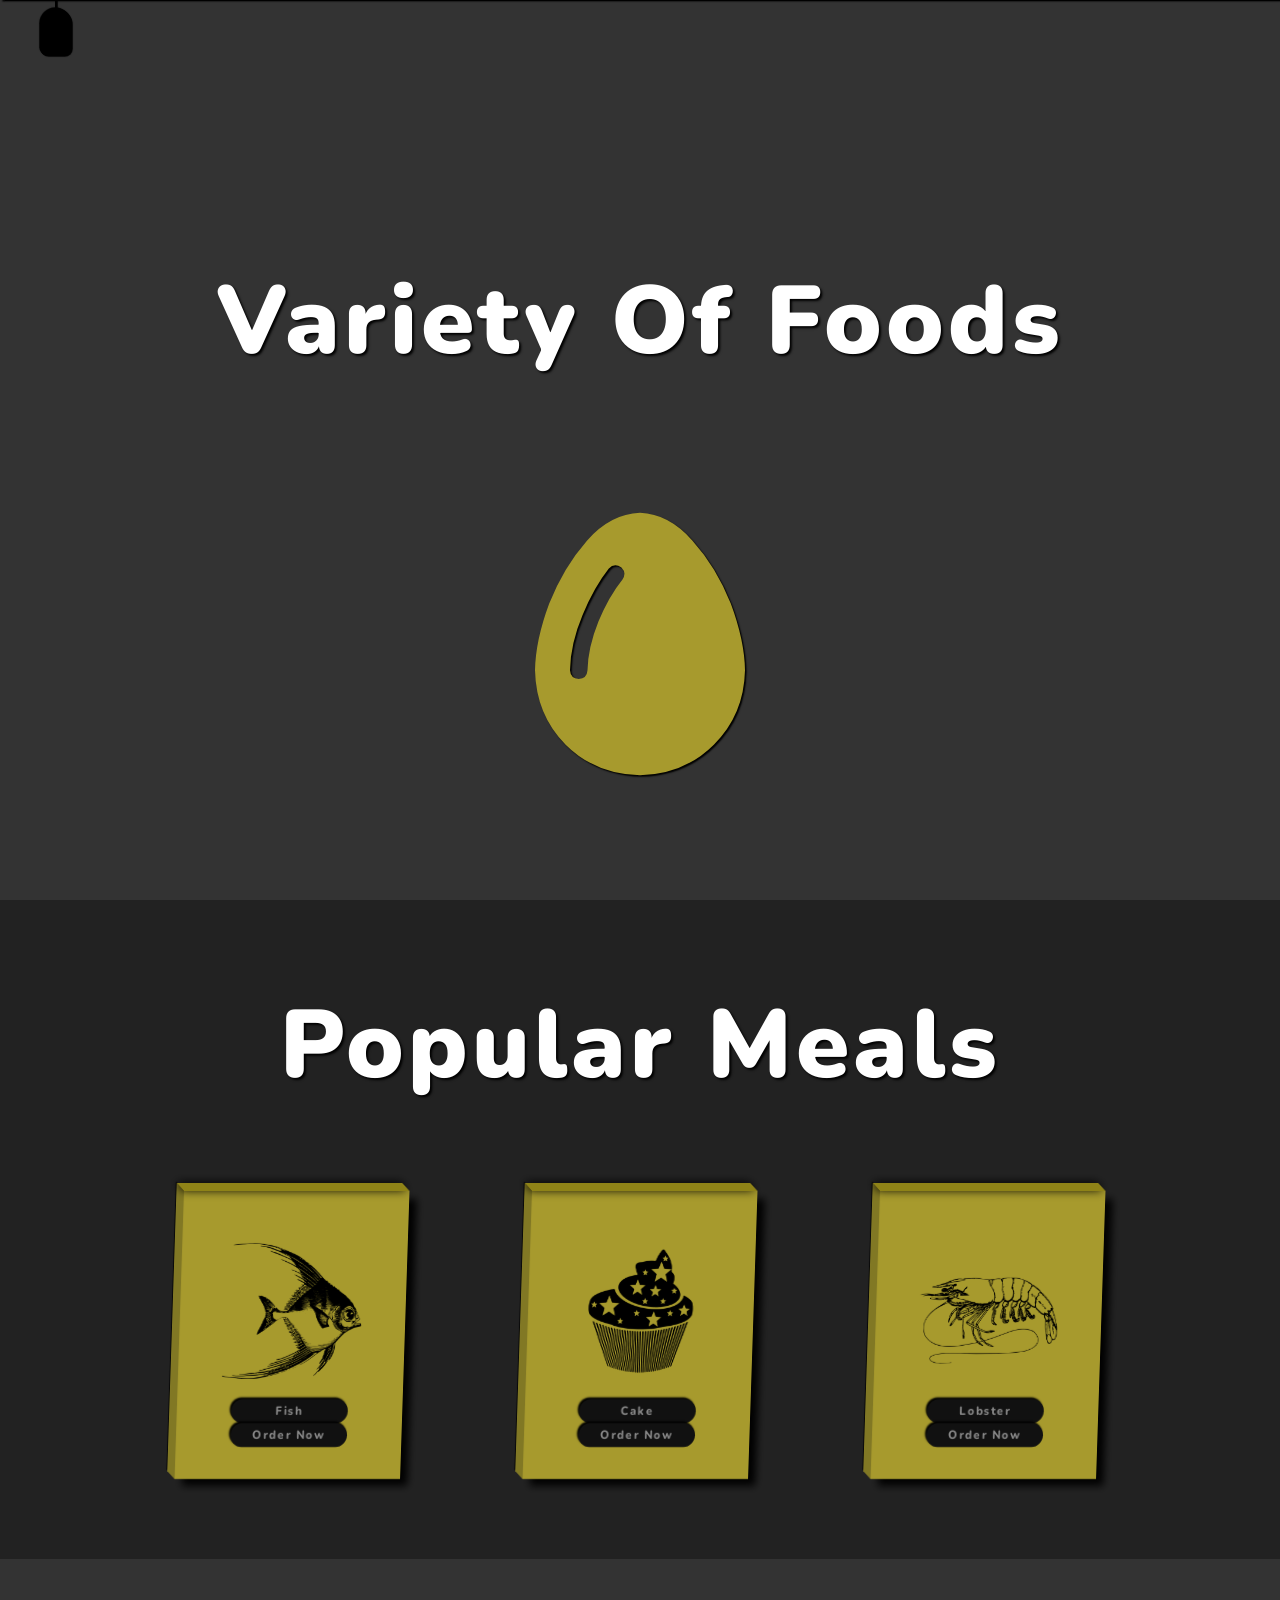
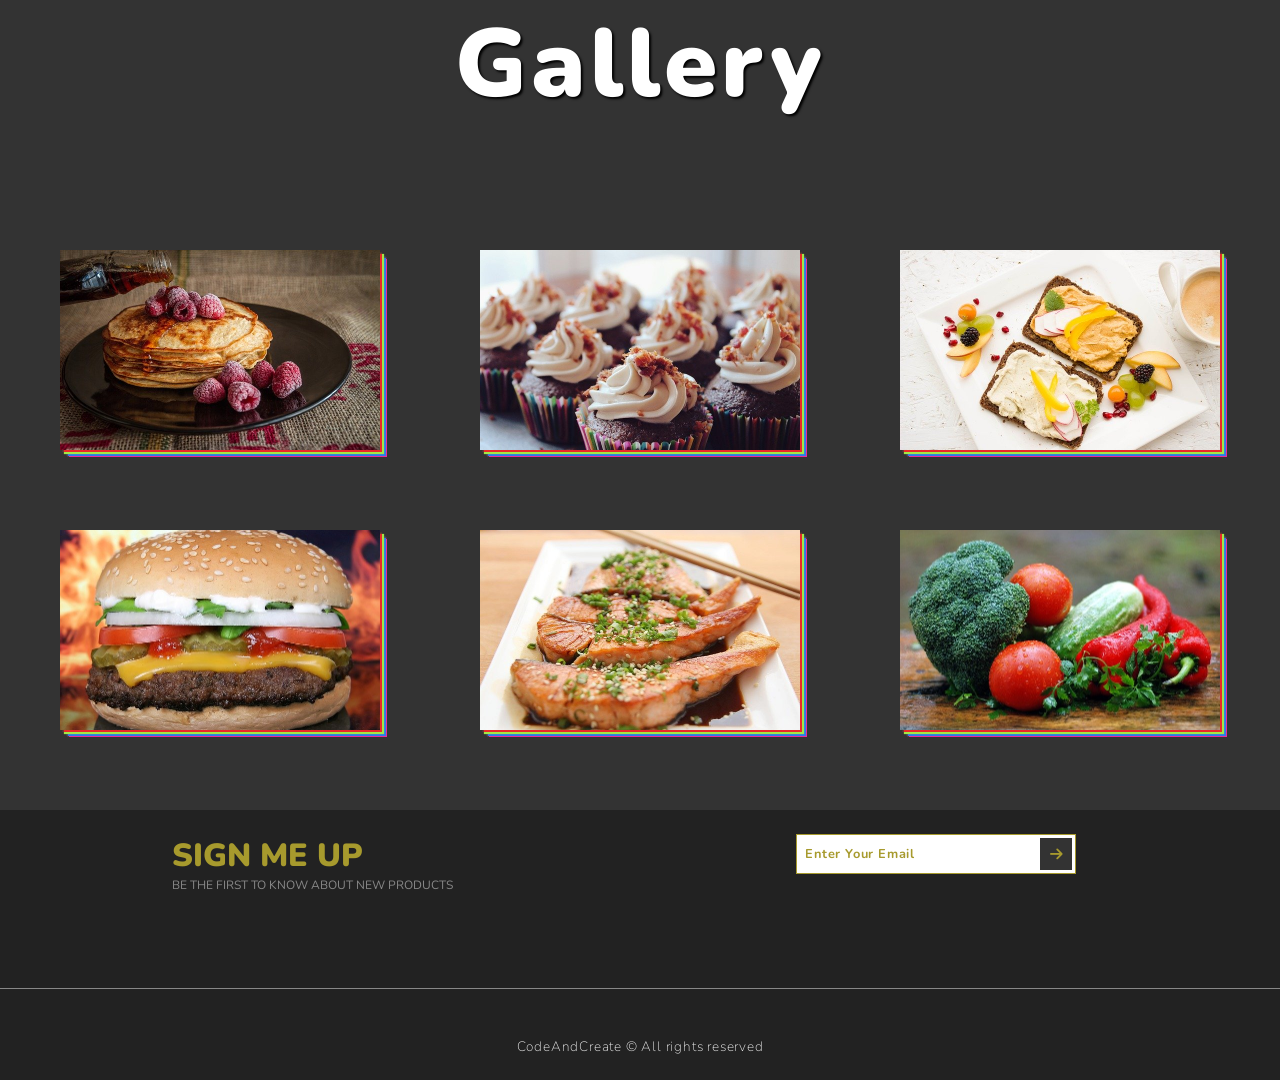
<file: index.html>
<!DOCTYPE html>
<html lang="en">
    <head>
        <meta charset="UTF-8">
        <meta name="viewport"content="width=device-width,initial scale=1.0">
        <title>Foods</title>
        <link rel="stylesheet"href="food.css">
        <link rel="stylesheet"href="https://cdnjs.cloudflare.com/ajax/libs/font-awesome/6.0.0-beta3/css/all.min.css">
        
</head>
<body>
    <!-- Navbar  -->
    <nav class="navbar target">
        <a href="#" class="navbar-link">
            <i class="fas fa-home"></i>
            <span>Home</span>
        </a>
        <a href="#" class="navbar-link">
            <i class="fas fa-utensils"></i>
            <span>Meals</span>
        </a>
        <a href="#" class="navbar-link">
            <i class="fas fa-hamburger"></i>
            <span>Burger</span>
        </a>
        <a href="#" class="navbar-link">
            <i class="fas fa-pizza-slice"></i>
            <span>Pizza</span>
        </a>
        <a href="#" class="navbar-link">
            <i class="fas fa-blender-phone"></i>
            <span>Contact</span>
        </a>
    </nav>
    <div class="menu target"></div>
    <!-- End of Navbar  -->
    <div class="container">
        <!-section 1->
        <section class="section-1">
<h1 class="section-heading class">
    Variety of foods
</h1>
<div class="section-1-icons">
    <i class="change fas fa-egg"></i>
    <i class="fas fa-stroopwafel"></i>
    <i class="fas fa-cheese"></i>
    <i class="fas fa-hotdog"></i>
    <i class="fas fa-drumstick-bite"></i>
    <i class="fas fa-apple-alt"></i>
    <i class="fas fa-ice-cream"></i>
    <i class="fas fa-fish"></i>
    <i class="fas fa-cookie"></i>
    <i class="fas fa-seedling"></i>
</div>
        </section>
        <!-end of section->

        <!-section 2->
        <section class="section-2">
            <h1 class="section-heading">Popular meals</h1>
            <div class="cards-container">
                <div class="card">
                    <img src="images\card-img-1.png" class="card-img">
                    <h3 class="card-btn">Fish</h3>
                    <button class="card-btn">Order now</button>
                </div>
                <div class="card">
                    <img src="images\card-img-2.png" class="card-img">
                    <h3 class="card-btn">Cake</h3>
                    <button class="card-btn">Order now</button>
                </div>
                <div class="card">
                    <img src="images/card-img-3.png" class="card-img">
                    <h3 class="card-btn">lobster</h3>
                    <button class="card-btn">Order now</button>
                </div>
            </div>
        </section>
        <!-section3->
        <section class="section-3">
            <h1 class="section-heading">Gallery</h1>
            <div class="gallery">
                <a href="#" class="gallery-link" title="Order Now">
                    <img src="images/gallery-img-1.jpg" class="food-img" />
                    <h3 class="food-name">Pancakes</h3>
                    <p class="food-description">
                        A thin,flat,circular piece of cooked batter made from milk, 
                        flour, and eggs and eaten hot with a sweet or savoury filling inside.
                    </p>
                </a>
                <a href="#" class="gallery-link" title="Order Now">
                    <img src="images/gallery-img-2.jpg" class="food-img" />
                    <h3 class="food-name">Cupcakes</h3>
                    <p class="food-description">
                        A small cake may be baked in a small thin paper or aluminum cup,
                        frosting and other cake decorations such as fruit and candy may be applied.
                    </p>
                </a>
                <a href="#" class="gallery-link" title="Order Now">
                    <img src="images/gallery-img-3.jpg" class="food-img" />
                    <h3 class="food-name">Hummus</h3>
                    <p class="food-description">
                    Traditionally made of pureed or mashed cooked chickpeas mixed with 
                    tahini—a toasted sesame condiment—and diced garlic, lemon juice, and salt.
                    </p>
                </a>
                <a href="#" class="gallery-link" title="Order Now">
                    <img src="images/gallery-img-4.jpg" class="food-img" />
                    <h3 class="food-name">Hamburger</h3>
                    <p class="food-description">
                    Usually a patty of ground meat, typically beef—placed inside a sliced bun or bread roll. 
                    oftenly served with cheese, lettuce, tomato, onion, pickles, bacon, or chilis;condiments such as ketchup, mustard, mayonnaise.
                    </p>
                </a>
                <a href="#" class="gallery-link" title="Order Now">
                    <img src="images/gallery-img-5.jpg" class="food-img" />
                    <h3 class="food-name">Salmon</h3>
                    <p class="food-description">
                    Here, pastry chef Paola Velez mixes green sofrito with garlic, shiro miso, butter, and
                    lemon for a deeply flavorful sheet-pan salmon dinner.
                    </p>
                </a>
                <a href="#" class="gallery-link" title="Order Now">
                    <img src="images/gallery-img-6.jpg" class="food-img" />
                    <h3 class="food-name">Vegetables</h3>
                    <p class="food-description">
                    a dish designed to serve vegetables from.
                    </p>
                </a>
            </div>
        </section>
        <!-End of section-3->
        <!-- Section 4 -->
        <section class="section-4">
            <div class="section-4-text">
                <h2 class="section-4-heading">Sign Me Up</h2>
                <p class="section-4-paragraph">
                    BE THE FIRST TO KNOW ABOUT NEW PRODUCTS
                </p>
            </div>
            <form class="signup-form ">
                <input
                    type="email"
                    class="signup-form-input"
                    placeholder="Enter Your Email"
                />
                <button type="submit" class="signup-form-btn">
                    <i class="fas fa-arrow-right"></i>
                </button>
            </form>
            <p class="copyright">CodeAndCreate &copy; All rights reserved</p>
        </section>
        <!-- End of Section 4 -->
        
    </div>

    
    <script src="food.js"></script>
</body>
</html>
</file>
<file: food.css>
@import url("https://fonts.googleapis.com/css2?family=Nunito:ital,wght@0,200;0,300;0,400;0,500;0,600;0,700;0,800;0,900;1,300;1,400;1,500;1,600;1,700;1,800;1,900&display=swap" );

/*common styles*/
* {
    margin:0;
    padding:0;
    box-sizing:border-box;
    text-decoration:none;
    outline:none;
    font-family:"Nunito",san-serif;
    font-weight:400;

}
html{
    font-size:62.5%
}
.section-heading {
    font-size: 12rem;
    font-weight: 900;
    color: #fff;
    text-align: center;
    text-transform: capitalize;
    letter-spacing: 0.5rem;
    text-shadow: 0.3rem 0.3rem 0.3rem #000;
  }
/*End of common Styles*/
/* Navbar */
.navbar {
width: 100%;
height: 14rem;
background-color: #000;
position: fixed;
top: -14rem;
z-index: 150;
display: flex;
justify-content: center;
align-items: center;
box-shadow: 0.2rem 0.2rem 0.2rem #000;
/* text-align: center; */
transition: top 0.4s;
}

.navbar.change {
top: 0;
transition: top 0.4s 0.2s;
}

.navbar-link {
color: #aaa;
margin: 0 4rem;
display: flex;
flex-direction: column;
justify-content: center;
align-items: center;
/* position: relative; */
opacity: 0;
transition: color 0.3, opacity, 2s;
}

.change .navbar-link {
opacity: 1;
}

.change .navbar-link:nth-child(1) {
transition: opacity 0.4s 0.5s, color 0.3s;
}

.change .navbar-link:nth-child(2) {
transition: opacity 0.4s 0.6s, color 0.3s;
}

.change .navbar-link:nth-child(3) {
transition: opacity 0.4s 0.7s, color 0.3s;
}

.change .navbar-link:nth-child(4) {
transition: opacity 0.4s 0.8s, color 0.3s;
}

.change .navbar-link:nth-child(5) {
transition: opacity 0.4s 0.9s, color 0.3s;
}

.navbar-link:hover {
color: #fff;
}

.navbar-link i {
font-size: 7rem;
}

.navbar-link span {
font-size: 2.5rem;
font-weight: 900;
letter-spacing: 0.5rem;
margin-top: 0.5rem;
}

.menu {
width: 4rem;
height: 6rem;
background-color: #000;
position: fixed;
top: 1rem;
left: 5rem;
border-radius: 30rem 30rem 15rem 15rem;
box-shadow: 0.1rem 0.1rem 0.1rem #000, -0.1rem -0.1rem 0.1rem #000;
cursor: pointer;
z-index: 100;
transition: top 0.4s 0.2s;
}

.menu.change {
top: 15rem;
transition: top 0.4s;
}

.menu::before {
content: "";
width: 0.3rem;
height: 15rem;
background-color: #000;
position: absolute;
top: -15rem;
left: calc(50% - 0.15rem);
box-shadow: 0.1rem 0rem 0.1rem #000;
/* transition: all 0.4s; */
}

/* End of Navbar */

/*section 1*/
.section-1{
    width:100%;
    height:100vh;
    background-color:#333;
    display:flex;
    flex-direction:column;
    align-items:center;
    justify-content:space-evenly;

}
.section-heading{
    font-size:12rem;
    font-weight:900;
    color:#fff;
    text-align:centre;
    text-transform:capitalize;
    letter-spacing: 0.5rem;
    text-shadow:0.3rem 0.3rem 0.3 #000;
    
}
.section-1-icons i{
    font-size:35rem;
    color:#a79a2d;
    position:absolute;
    transform:translate(-50%,-50%)scale(0);
    text-shadow:0.2rem 0.2rem 0.2rem #000;
    transition: transform 0.3s;
}
.section-1-icons i.change{
    transform:translate(-50%,-50%)scale(1);
    transition: transform 0.3s 0.3s;

}
/*End of Section 1*/

/*Section 2*/
.section-2{
    width:100%;
    height:100vh;
    background-color:#222;
    display:flex;
    flex-direction:column;
    justify-content:space-between;
    padding:10rem 0;
}

.cards-container{
    display:flex;
    justify-content:space-evenly;
    padding:0 5%;
}

.card-wrapper {
    perspective: 1000rem;
}

.card{
    width:30rem;
    background-color:#a79a2d;
    padding:4rem;
    display:flex;
    flex-direction:column;
    justify-content:space-between;
    align-items:center;
    box-shadow:1rem 1rem 1rem #000;
    position:relative;
    transform:rotateY(20deg)skewX(-2deg);
    transition: transform 0.5s, box-shadow 0.5s;
}

.card:hover{
    transform:rotateY(20deg)skewX(-20deg)skewX(-2deg)translateY(-3rem);
    box-shadow:2rem 2rem 2rem #000;
}

.card::before {
    content: "";
    height: 100%;
    width: 1rem;
    background-color: #817824;
    position: absolute;
    top: 0;
    left: -1rem;
    transform: skewY(45deg);
    transform-origin: right;
    box-shadow: -0.1rem -0.1rem 0.1rem #000;
  }

.card::after{
    content:"";
    height:1rem;
    width:100%;
    background-color:#8f8317;
    position:absolute;
    top:-1rem;
    left:0;
    transform:skewX(45deg);
    transform-origin:bottom;
    box-shadow:-0.1rem -0.1rem 1rem #000;
}
.card-img{
    width: 100%;
}

.card-name{
    font-size:3rem;
    font-weight:900;
    text-transform:uppercase;
    letter-spacing:0.5rem;
    color:#111;
    margin:2rem 0;
    text-shadow:0.15rem 0.15rem 0.15rem #000;
}

.card-btn{
    width:70%;
    background-color:#111;
    color:#888;
    border-radius:5rem;
    font-size:1.5rem;
    font-weight:800;
    letter-spacing:0.2rem;
    text-transform:capitalize;
    border:none;
    padding:0.5rem 0;
    cursor:pointer;
    box-shadow:-0.2rem -0.2rem 0.2rem #000;
    text-align: center;
     
}

/*End of section 2*/

/*Section-3*/
.section-3{
    background-color:#333;
    padding:5rem 0;
}
.gallery{
    display:flex;
    flex-wrap:wrap;
    align-items:center;
    justify-content:space-evenly;
    margin-top:10rem;
}
.gallery-link{
    position:relative;
    margin: 4rem 1rem;
}
.gallery-link::before {
    content: "";
    position: absolute;
    top: 2vw;
    left: 80%;
    width: 0.2rem;
    height: 0;
    background-color: #fff;
    z-index: 10;
    transition: height 0.5s;
  }
  
  .gallery-link::after {
    content: "";
    position: absolute;
    top: 30%;
    left: 2rem;
    width: 0;
    height: 0.2rem;
    background-color: #fff;
    transition: width 0.5s;
  }
  
  .gallery-link:hover::before {
    height: 80%;
  }
  
  .gallery-link:hover::after {
    width: 90%;
  }

.food-img{
    width:24vw;
    height:15vw;
    object-fit: cover;
    box-shadow: 0.3rem 0.3rem 0.1rem #e92929, 0.5rem 0.5rem 0.1rem #a2e946,
    0.7rem 0.7rem 0.1rem #297ce9, 0.9rem 0.9rem 0.1rem #e92999;
  transition: all 0.5s;
}
.gallery-link:hover .food-img {
    box-shadow: 1rem 1rem 0.1rem #e92929, 2rem 2rem 0.1rem #a2e946,
      3rem 3rem 0.1rem #297ce9, 4rem 4rem 0.1rem #e92999;
    transform: scale(1.1);
    filter: blur(0.5rem);
    opacity: 0.5;
  }
.food-name{
  position:absolute;
  top:3rem;
  left:3rem;
  font-size: 2rem;
  font-weight: 700;
  text-transform: uppercase;
  letter-spacing: 0.1rem;
  color: #fff;
  width: 0;
  overflow: hidden;
  transition: width 0.3s;
}

.gallery-link:hover .food-name {
  width: 100%;
  transition: width 1.5s 0.5s;
}

.food-description {
  position: absolute;
  bottom: 3vw;
  left: 2rem;
  width: 70%;
  font-size: 1.5rem;
  font-weight: 300;
  letter-spacing: 0.1rem;
  text-transform: uppercase;
  color: #fff;
  opacity: 0;
  visibility: hidden;
  transition: opacity 0.3s;
}

.gallery-link:hover .food-description {
  opacity: 1;
  visibility: visible;
  transition: opacity 1s 1s;
}
 /*End of section 3*/
/* Section 4 */

.section-4 {
    width: 100%;
    height: 30vh;
    background-color: #222;
    display: flex;
    justify-content: space-around;
    padding: 3rem 0;
    position: relative;
    align-items: flex-start;
  }
  
  .section-4-text {
    text-transform: uppercase;
  }
  
  .section-4-heading {
    font-size: 4rem;
    font-weight: 900;
    color: #a79a2d;
  }
  
  .section-4-paragraph {
    font-size: 1.5rem;
    color: #888;
  }
  
  .signup-form {
    /* position: relative; */
    display: flex;
    align-items: center;
  }
  
  .signup-form-input {
    width: 35rem;
    height: 5rem;
    padding: 1rem;
    border: 0.2rem solid #a79a2d;
    font-size: 1.6rem;
    font-weight: 700;
    letter-spacing: 0.1rem;
    color: #a79a2d;
  }
  
  .signup-form-input::placeholder {
    color: #a79a2d;
  }
  
  .signup-form-btn {
    position: relative;
    left: -4.5rem;
    width: 4rem;
    height: 4rem;
    background-color: #333;
    color: #a79a2d;
    border: none;
    font-size: 1.8rem;
    cursor: pointer;
  }
  
  .copyright {
    position: absolute;
    bottom: 3rem;
    font-size: 1.7rem;
    font-weight: 200;
    color: #eee;
    letter-spacing: 0.1rem;
    border-top: 0.1rem solid #888;
    padding-top: 6rem;
    width: 100%;
    text-align: center;
  }
  /* End of Section 4 */
  
  /* Responsive */
  @media (max-width: 1400px) {
    html {
      font-size: 50%;
    }
  
    .section-2 {
      height: auto;
    }
  
    .cards-container {
      margin-top: 10rem;
    }
  
    .gallery-link {
      width: 40rem;
      height: 25rem;
      margin: 5rem;
    }
  
    .food-img {
      width: 100%;
      height: 100%;
    }
  }
  
  @media (max-width: 1000px) {
    .section-heading {
      font-size: 9rem;
      margin: 0 5rem;
    }
    .section-1-icons i {
        font-size: 25rem;
      }
    
      .cards-container {
        flex-wrap: wrap;
      }
    
      .card {
        margin: 5rem;
      }
    
      .section-4 {
        height: 30rem;
      }
    }
    
    @media (max-width: 900px) {
      .navbar-link {
        margin: 2rem;
      }
    
      .navbar-link i {
        font-size: 4rem;
      }
    
      .navbar-link span {
        font-size: 2rem;
      }
    }
    
    @media (max-width: 700px) {
      .section-heading {
        font-size: 7rem;
        margin: 0 10rem;
      }
    
      .section-1-icons i {
        font-size: 20rem;
      }
    
      .menu {
        left: 2rem;
      }
    
      .section-4 {
        height: 40rem;
        flex-direction: column;
        justify-content: flex-start;
        align-items: center;
      }
    
      .section-4-text {
        margin-bottom: 8rem;
      }
    }
    
    @media (max-width: 550px) {
      html {
        font-size: 40%;
      }
    
      .navbar-link {
        margin: 0 0.7rem;
      }
    }
    /* End of Responsive */
</file>
